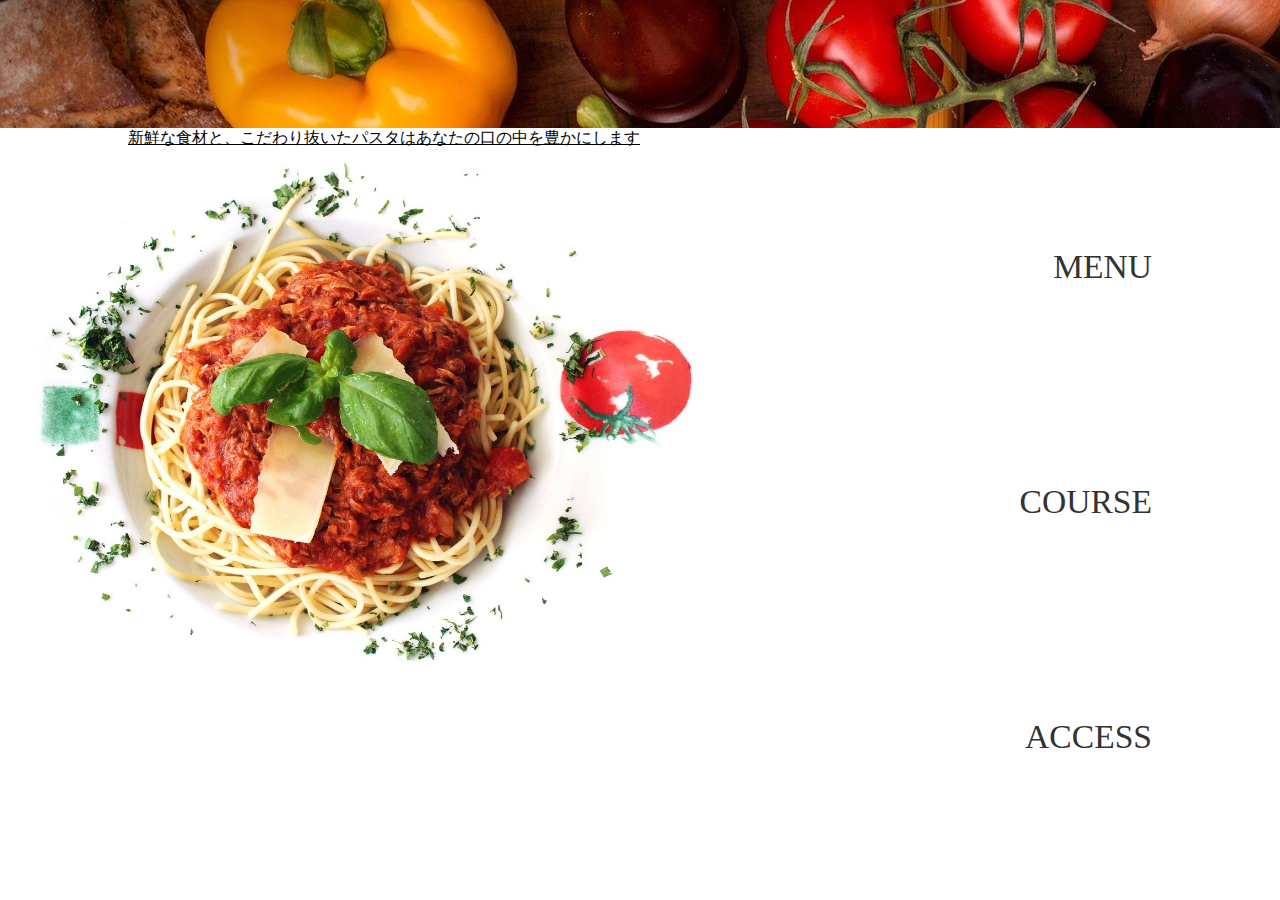
<file: index.html>
<!DOCTYPE html>
<html lang ="ja">
    <head>
        <meta charset="UTF-8">
        <meta hettp-equiv="X-UA-Compatible" content="IE=edge">
        <link rel="stylesheet" href="style.css">
        <link rel="stylesheet" href="course/course.html">
        <link rel="stykesheet" href="MENU/menu.html">
    <title>Italian Cafe</title>
    </head>
    <header>

    </header>
<body>

  <main>  
          <p class="example">新鮮な食材と、こだわり抜いたパスタはあなたの口の中を豊かにします</p>
          <div class=heading02>
          <img src="img/food-3075854_1280.jpg ">
      </div>
      
    </div>

     <div class=heading01>
       <section>
      <a href="MENU/menu.html">
      <p>MENU</p>
      </a>
      </section>

      <section>
      <a href="course/course.html">
      <p>COURSE<p>
      </a>
      </section>

      <section>
      <a href="ACCESS/access.html">
      <p>ACCESS</P>
      </a>
     </section>
  </main>

</body>
</html>
</file>
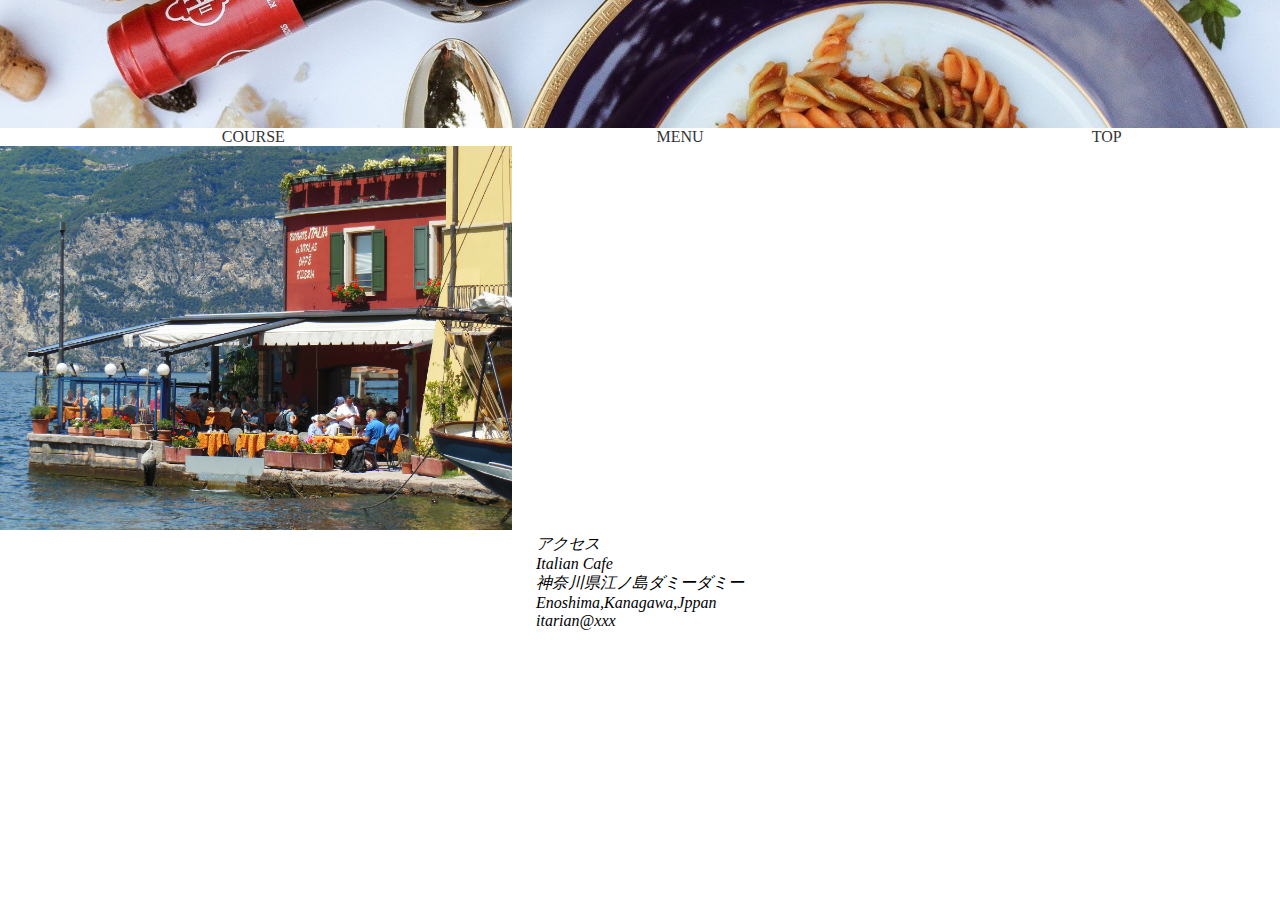
<file: ACCESS/access.html>
<!DOCTYPE html>
<html lang="ja">
<head>
<meta charset="UTF-8">
<meta http-http-equiv="X-UA-Compatible" content="IE=edht">
<link rel="stylesheet" href="access.css">
<title>Italian Cafe | ACCESS</title>
</head>
<body>
  <header>
</header>
<nav class="globalnav">
  <ul class="globalnav-list">
    <li><a href="../course/course.html">COURSE</a></li>
    <li><a href="../MENU/menu.html">MENU</a></li>
    <li><a href="../index.html">TOP</a></li>
  </ul>
</nav>

<main class="main">
  <div class="wrapper">
    <section class="section-access">
    <div class="access-img"><img src="../img/port-210569_1920.jpg" width="40%"></div>
    <address class="address">
    <section>
  <div class="access-block">
  <div class="access-img">
  <address>
    <div class="map">
      <iframe src="https://www.google.com/maps/embed?pb=!1m18!1m12!1m3!1d3255.7960964321915!2d139.48519571565643!3d35.31104768028221!2m3!1f0!2f0!3f0!3m2!1i1024!2i768!4f13.1!3m3!1m2!1s0x60184f020b633871%3A0x1e050e6fc9e9a1cd!2z5rGf44OO5bO26aeF!5e0!3m2!1sja!2sjp!4v1597087033820!5m2!1sja!2sjp" width="600" height="450" frameborder="0" style="border:0;" allowfullscreen="" aria-hidden="false" tabindex="0"></iframe>
    </div>
    <dl>
      <dt>アクセス</dt>
      <dd class="access-desc">
        <div class="access-name">Italian Cafe</div>
        <div class="address">
          <div class="address-text">
          神奈川県江ノ島ダミーダミー<br>
          Enoshima,Kanagawa,Jppan
        </div>
        <div class="address-contact">
          itarian@xxx<br>
          </div>
          </dd>
        </dl>
        </address>
        </div>
</main>

</body>
</html>
</file>
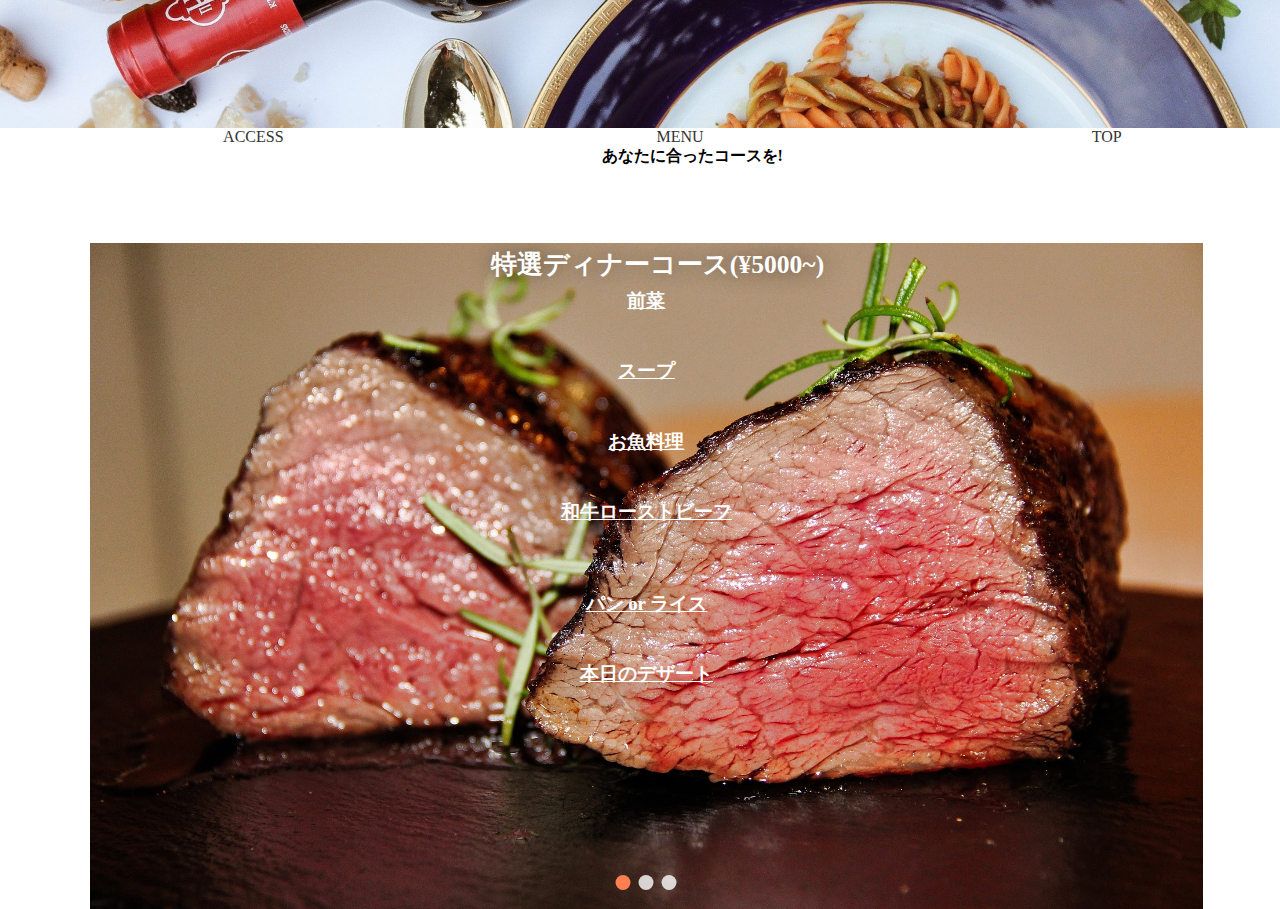
<file: course/course.html>
<!DOCTYPE html>
<html lang ="ja">
    <head>
        <meta charset="UTF-8">
        <meta hettp-equiv="X-UA-Compatible" content="IE=edge">
        <link rel="stylesheet" href="course.css">
    <title>Italian Cafe |COURSE </title>
    </head>


    <body>
        <main>
  

    <header class="header">
    </header>
    <div class="heading01">
        <nav class="globalnav">
        <ul class="globalnav-list">
        <li><a href="../ACCESS/access.html">ACCESS</a></li>
        <li><a href="../MENU/menu.html">MENU</a></li>
        <li><a href="../index.html">TOP</a></li>
        </ul>
        </div>
    </nav>

    <h4>あなたに合ったコースを!</h4>
     
    
    <div class="container">
    
        <div data-am-fadeshow="next-prev-navigation">
    
            <!-- Radio -->
            <input type="radio" name="css-fadeshow" id="slide-1" />
            <input type="radio" name="css-fadeshow" id="slide-2" />
            <input type="radio" name="css-fadeshow" id="slide-3" />
    
            <!-- Slides -->
            <div class="fs-slides">
                <div class="fs-slide" style="background-image: url(../img/meat-3869621_1920.jpg);">
                    <h3 class="heading02">前菜</h3>
                    <h3 class="heading02">スープ</h3>
                    <h3 class="heading02">お魚料理</h3>
                    <h3 class="heading02">和牛ローストビーフ</h3>
　　　　　　　　　　　　<h3  class="heading02">パン or ライス</h3>
                   <h3 class="heading02">本日のデザート</h3>
　　　　　　　　　　　　　　

                    <!-- Add content to images (sample) -->
                    <div style="position: absolute; top: 4%; left: 51%; transform: translate(-50%, -50%); color: white; text-align: center; text-shadow: 0 0 20px rgba(0,0,0,0.5);">
                        <h1 style="margin-top: 0; margin-bottom: 0.8vw; font-size: 2vw; font-weight: bold;">特選ディナーコース(¥5000~)</h1>
                    </div>
                </div>
                <div class="fs-slide" style="background-image: url(../img/prawn-441623_1920.jpg);">
                    <h3 class="heading02">前菜</h3>
                    <h3 class="heading02">スープ</h3>
                    <h3 class="heading02">濃厚エビのスパゲティ</h3>
                    <h3 class="heading02">和牛ハンバーグステーキ</h3>
　　　　　　　　　　　　<h3  class="heading02">パン or ライス</h3>
                   <h3 class="heading02">本日のデザート</h3>
　　　　　　　　　　
                    <div style="position: absolute; top: 4%; left: 51%; transform: translate(-50%, -50%); color: white;  text-align: center; text-shadow: 0 0 20px rgba(0,0,0,0.5);">
                        <h1 style="margin-top: 0; margin-bottom: 0.8vw; font-size: 2vw; font-weight: bold;">お祝いコース(¥4000~)</h1>
                </div>
                </div>
                <div class="fs-slide" style="background-image: url(../img/surface-735006_1920.jpg);">
                    <h3 class="heading02">前菜</h3>
                    <h3 class="heading02">スープ</h3>
                    <h3 class="heading02">お好きなスパゲティ</h3>
　　　　　　　　　　　　<h3  class="heading02">パン</h3>
                   <h3 class="heading02">本日のデザート</h3>
　　　　
                    <div style="position: absolute; top: 4%; left: 51%; transform: translate(-50%, -50%); color: white;  text-align: center; text-shadow: 0 0 20px rgba(0,0,0,0.5);">
                        <h1 style="margin-top: 0; margin-bottom: 0.8vw; font-size: 2vw; font-weight: bold;">お気軽コース(¥2000~)</h1>
                </div>
                </div>
            </div>
    
            <!-- Quick Navigation -->
            <div class="fs-quick-nav">
                <label class="fs-quick-btn" for="slide-1"></label>
                <label class="fs-quick-btn" for="slide-2"></label>
                <label class="fs-quick-btn" for="slide-3"></label>
            </div>
            
            <!-- Prev Navigation -->
            <div class="fs-prev-nav">
                <label class="fs-prev-btn" for="slide-1"></label>
                <label class="fs-prev-btn" for="slide-2"></label>
                <label class="fs-prev-btn" for="slide-3"></label>
            </div>
            
            <!-- Next Navigation -->
            <div class="fs-next-nav">
                <label class="fs-next-btn" for="slide-1"></label>
                <label class="fs-next-btn" for="slide-2"></label>
                <label class="fs-next-btn" for="slide-3"></label>
            </div>
    
        </div>
        
    </div>
    
  

      
        
  </main>

</body>
</html>
</file>
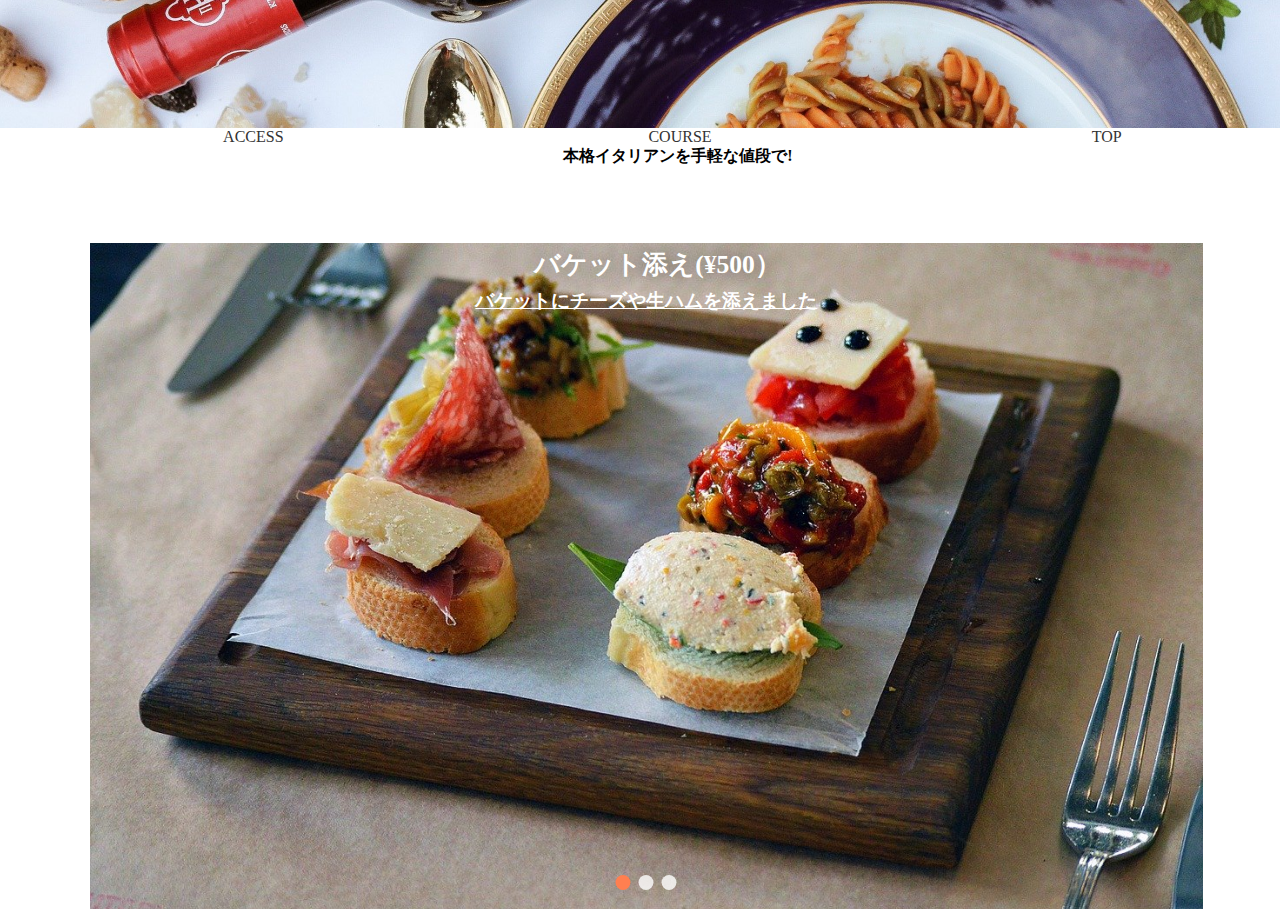
<file: MENU/menu.html>
<!DOCTYPE html>
<html lang ="ja">
    <head>
        <meta charset="UTF-8">
        <meta hettp-equiv="X-UA-Compatible" content="IE=edge">
        <link rel="stylesheet" href="menu.css">
    <title>Italian Cafe | MENU </title>
    </head>


    <body>
        <main>
  

      <header class="header">
            </header>
            <div class="heading01">
                <nav class="globalnav">
                <ul class="globalnav-list">
                <li><a href="../ACCESS/access.html">ACCESS</a></li>
                <li><a href="../course/course.html">COURSE</a></li>
                <li><a href="../index.html">TOP</a></li>
                </ul>
                </div>
    </nav>

    <h4>本格イタリアンを手軽な値段で!</h4>
     
    
    <div class="container">
    
        <div data-am-fadeshow="next-prev-navigation">
    
            <!-- Radio -->
            <input type="radio" name="css-fadeshow" id="slide-1" />
            <input type="radio" name="css-fadeshow" id="slide-2" />
            <input type="radio" name="css-fadeshow" id="slide-3" />
    
            <!-- Slides -->
            <div class="fs-slides">
                <div class="fs-slide" style="background-image: url(../img/bruschetta-1357024_1280.jpg);">
                    <h3 class="heading02">バケットにチーズや生ハムを添えました</h3>
　　　　　　　　　　　　　　

                    <!-- Add content to images (sample) -->
                    <div style="position: absolute; top: 4%; left: 51%; transform: translate(-50%, -50%); color: white; text-align: center; text-shadow: 0 0 20px rgba(0,0,0,0.5);">
                        <h1 style="margin-top: 0; margin-bottom: 0.8vw; font-size: 2vw; font-weight: bold;">バケット添え(¥500）</h1>
                    </div>
                </div>

                <div class="fs-slide" style="background-image: url(../img/spaghetti-960978_1280.jpg);">
                    <h3 class="heading02">野菜と魚介をふんだんに使いました</h3>
　　　　　　　　　　
                    <div style="position: absolute; top: 4%; left: 51%; transform: translate(-50%, -50%); color: white;  text-align: center; text-shadow: 0 0 20px rgba(0,0,0,0.5);">
                        <h1 style="margin-top: 0; margin-bottom: 0.8vw; font-size: 2vw; font-weight: bold;">魚介と野菜のパスタ(¥800）</h1>
                </div>
                </div>
                <div class="fs-slide" style="background-image: url(../img/dessert-3330996_1280.jpg);">
                    <h3 class="heading02">濃厚なチョコでお口直し</h3>
　　　　
                    <div style="position: absolute; top: 4%; left: 51%; transform: translate(-50%, -50%); color: white;  text-align: center; text-shadow: 0 0 20px rgba(0,0,0,0.5);">
                        <h1 style="margin-top: 0; margin-bottom: 0.8vw; font-size: 2vw; font-weight: bold;">チョコレートケーキ(¥500）</h1>
                </div>
                </div>
                <div>
　　　　
                   
　　　　
                    <div style="position: absolute; top: 4%; left: 51%; transform: translate(-50%, -50%); color: white;  text-align: center; text-shadow: 0 0 20px rgba(0,0,0,0.5);">
                        <h1 style="margin-top: 0; margin-bottom: 0.8vw; font-size: 2vw; font-weight: bold;"></h1>
                </div>
                </div>
            </div>
    
            <!-- Quick Navigation -->
            <div class="fs-quick-nav">
                <label class="fs-quick-btn" for="slide-1"></label>
                <label class="fs-quick-btn" for="slide-2"></label>
                <label class="fs-quick-btn" for="slide-3"></label>
            </div>
            
            <!-- Prev Navigation -->
            <div class="fs-prev-nav">
                <label class="fs-prev-btn" for="slide-1"></label>
                <label class="fs-prev-btn" for="slide-2"></label>
                <label class="fs-prev-btn" for="slide-3"></label>
            </div>
            
            <!-- Next Navigation -->
            <div class="fs-next-nav">
                <label class="fs-next-btn" for="slide-1"></label>
                <label class="fs-next-btn" for="slide-2"></label>
                <label class="fs-next-btn" for="slide-3"></label>
   
            </div>
    
        </div>
        
    </div>
    
  

      
        
  </main>

</body>
</html>
</file>
<file: style.css>
@charset "UTF-8";
html {
    overflow-x: hidden;
}

header{
    height: 10vw;
    width: 100vw;
    background-image: url("img/mediterranean-cuisine-2378758_1920.jpg");
   }

* {
    margin: 0;
}

.example{
    padding-left:  10%;
    text-decoration: underline;

}

.heading02 {
     float: left;
     text-decoration: underline;
 }

 .heading02 img{
     height: 40vw;
     width:　auto;
 }



.heading01{
    text-align: right; /*右揃え*/
    padding-right: 10%; /*空欄幅*/
    line-height: 7; /*文字幅*/
    font-size: 2.1rem;
}


    a {   /*ホバー*/
        position: relative;
        display: block;
        text-decoration: none;
        color: #333;
      }
      a::after {
        position: absolute;
        bottom: -4px;
        left: 60%;
        content: '';
        width: 40%;
        height: 2px;
        background: #333;
        transform: scale(0, 1);
        transform-origin: right top;
        transition: transform .3s;
      }
      a:hover::after {
        transform: scale(1, 1);
      }
</file>
<file: ACCESS/access.css>
@charset "UTF-8";
html {
    overflow-x: hidden;
}
header{
    background: url("../img/pastas-1150032_1920.jpg")repeat center/cover;;
    height: 10vw;
}
*{
    margin: 0;
}


.globalnav li{
    display: table-cell;
    text-align: center;
  }
  
  .globalnav-list {
    width: 100%;
    max-width: 0 auto;
    display: table;
    table-layout: fixed;
  }
  
  .heading02{
    text-align: center;
    margin-top: 3%;
    padding-top: 1%;
    color: white;
    text-decoration: underline;
  }
  
  a {   /*ホバー*/
    position: relative;
    display: block;
    text-decoration: none;
    color: #333;
  }
  a::after {
    position: absolute;
    bottom: -4px;
    left: 30%;
    content: '';
    width: 40%;
    height: 2px;
    background: #333;
    transform: scale(0, 1);
    transform-origin: right top;
    transition: transform .3s;
  }
  a:hover::after {
    transform: scale(1, 1);
  }

  @media print,screen and (min-width: 768px) {
      .access-block {
          display: -webkit-flex;
          display: -ms-flexbox;
          display: flex;
          justify-content: center;
          margin-bottom: 40px;
      }
  }
  
  .map {
      position: fixed;
      display: fixed;
      width: 40%;
      height: 40%;
      bottom: 30%;
  }

  .map iframe {
      width: 100%;
      height: 100%;
      position: absolute;
  }
</file>
<file: course/course.css>
@charset "UTF-8";
html {
    overflow-x: hidden;
}
.header  {
  height: 10vw;
  width: 100%;
  background: url("../img/pastas-1150032_1920.jpg") repeat center/cover;
}

* {
  margin: 0;
}
h4{
  margin-left: 47%;
}

[data-am-fadeshow] {
  position: absolute;
  top: 27%;
  left: 7%;
  width: 87%;
  height: 74%;
  overflow: hidden;
  background-color: #fff;
  /* Slides */
  /* Quick Navigation */
  /* Prev/Next Navigation */
  /* Base functionality */
  /* Autohide Prev/Next Navigation */
}
[data-am-fadeshow] .fs-slide {
  position: absolute;
  top: 0;
  bottom: 0;
  left: 0;
  right: 0;
  opacity: 0;
  background-size: cover;
  background-position: center;
  background-repeat: no-repeat;
  -webkit-transition: opacity 1s ease;
  transition: opacity 1s ease;
  /* Display first child on load */
}
[data-am-fadeshow] .fs-slide:first-child {
  opacity: 1;
}
[data-am-fadeshow] .fs-quick-nav {
  position: absolute;
  bottom: 15px;
  left: 50%;
  z-index: 1;
  -webkit-user-select: none;
  -moz-user-select: none;
  -ms-user-select: none;
  user-select: none;
  -webkit-transform: translateX(-50%);
  transform: translateX(-50%);
}
[data-am-fadeshow] .fs-quick-btn {
  display: inline-block;
  width: 15px;
  height: 15px;
  margin: 0 2px;
  border-radius: 50%;
  cursor: pointer;
  -webkit-transition: opacity 200ms ease;
  transition: opacity 200ms ease;
  background-color: rgba(255, 255, 255, 0.8);
  /* Set active state to first button on load */
}
[data-am-fadeshow] .fs-quick-btn:hover {
  opacity: 0.8;
}
[data-am-fadeshow] .fs-quick-btn:first-child {
  background-color: coral;
}
[data-am-fadeshow] .fs-prev-btn, [data-am-fadeshow] .fs-next-btn {
  position: absolute;
  display: none;
  top: 0;
  bottom: 0;
  width: 100px;
  cursor: pointer;
  font-family: sans-serif;
  background-color: rgba(255, 255, 255, 0);
  -webkit-tap-highlight-color: rgba(0, 0, 0, 0);
  -webkit-transition: all 200ms ease;
  transition: all 200ms ease;
}
@media (max-width: 500px) {
  [data-am-fadeshow] .fs-prev-btn, [data-am-fadeshow] .fs-next-btn {
    width: 50%;
  }
}
[data-am-fadeshow] .fs-prev-btn:before, [data-am-fadeshow] .fs-next-btn:before {
  position: absolute;
  top: 50%;
  font-size: 3vw;
  color: rgba(255, 255, 255, 0.5);
}
[data-am-fadeshow] .fs-prev-btn:hover, [data-am-fadeshow] .fs-next-btn:hover {
  background-color: rgba(255, 255, 255, 0.1);
}
@media (max-width: 500px) {
  [data-am-fadeshow] .fs-prev-btn:hover, [data-am-fadeshow] .fs-next-btn:hover {
    background-color: rgba(255, 255, 255, 0);
  }
}
[data-am-fadeshow] .fs-prev-btn {
  left: 0;
  -webkit-transform: translateX(-100%);
  transform: translateX(-100%);
}
[data-am-fadeshow] .fs-prev-btn:before {
  content: "❮";
  left: 50%;
  -webkit-transform: translate(-50%, -50%);
  transform: translate(-50%, -50%);
}
@media (max-width: 500px) {
  [data-am-fadeshow] .fs-prev-btn:before {
    left: 30px;
  }
}
@media (max-width: 500px) {
  [data-am-fadeshow] .fs-prev-btn {
    -webkit-transform: translate(0);
    transform: translate(0);
  }
}
[data-am-fadeshow] .fs-next-btn {
  right: 0;
  -webkit-transform: translateX(100%);
  transform: translateX(100%);
}
[data-am-fadeshow] .fs-next-btn:before {
  content: "❯";
  right: 50%;
  -webkit-transform: translate(50%, -50%);
  transform: translate(50%, -50%);
}
@media (max-width: 500px) {
  [data-am-fadeshow] .fs-next-btn:before {
    right: 30px;
  }
}
@media (max-width: 500px) {
  [data-am-fadeshow] .fs-next-btn {
    -webkit-transform: translate(0);
    transform: translate(0);
  }
}
[data-am-fadeshow] input[type="radio"] {
  position: fixed;
  top: -9999px;
}

[data-am-fadeshow] input[type="radio"]:checked:nth-of-type(3) {
  /* Show slide */
  /* Add active state to dot */
}
[data-am-fadeshow] input[type="radio"]:checked:nth-of-type(3) ~ .fs-slides .fs-slide {
  opacity: 0;
  -webkit-animation: none !important;
  animation: none !important;
}
[data-am-fadeshow] input[type="radio"]:checked:nth-of-type(3) ~ .fs-slides .fs-slide:nth-child(3) {
  opacity: 1;
}
[data-am-fadeshow] input[type="radio"]:checked:nth-of-type(3) ~ .fs-quick-nav .fs-quick-btn {
  background-color: rgba(255, 255, 255, 0.8);
  /* Cancel autoplay */
  -webkit-animation: none !important;
  animation: none !important;
}
[data-am-fadeshow] input[type="radio"]:checked:nth-of-type(3) ~ .fs-quick-nav .fs-quick-btn:nth-child(3) {
  background-color: coral;
}
[data-am-fadeshow] input[type="radio"]:checked:nth-of-type(3) ~ .fs-quick-nav .fs-quick-btn:nth-child(3):hover {
  opacity: 1;
}
[data-am-fadeshow] input[type="radio"]:checked:nth-of-type(2) {
  /* Show slide */
  /* Add active state to dot */
}
[data-am-fadeshow] input[type="radio"]:checked:nth-of-type(2) ~ .fs-slides .fs-slide {
  opacity: 0;
  -webkit-animation: none !important;
  animation: none !important;
}
[data-am-fadeshow] input[type="radio"]:checked:nth-of-type(2) ~ .fs-slides .fs-slide:nth-child(2) {
  opacity: 1;
}
[data-am-fadeshow] input[type="radio"]:checked:nth-of-type(2) ~ .fs-quick-nav .fs-quick-btn {
  background-color: rgba(255, 255, 255, 0.8);
  /* Cancel autoplay */
  -webkit-animation: none !important;
  animation: none !important;
}
[data-am-fadeshow] input[type="radio"]:checked:nth-of-type(2) ~ .fs-quick-nav .fs-quick-btn:nth-child(2) {
  background-color: coral;
}
[data-am-fadeshow] input[type="radio"]:checked:nth-of-type(2) ~ .fs-quick-nav .fs-quick-btn:nth-child(2):hover {
  opacity: 1;
}
[data-am-fadeshow] input[type="radio"]:checked:nth-of-type(1) {
  /* Show slide */
  /* Add active state to dot */
}
[data-am-fadeshow] input[type="radio"]:checked:nth-of-type(1) ~ .fs-slides .fs-slide {
  opacity: 0;
  -webkit-animation: none !important;
  animation: none !important;
}
[data-am-fadeshow] input[type="radio"]:checked:nth-of-type(1) ~ .fs-slides .fs-slide:nth-child(1) {
  opacity: 1;
}
[data-am-fadeshow] input[type="radio"]:checked:nth-of-type(1) ~ .fs-quick-nav .fs-quick-btn {
  background-color: rgba(255, 255, 255, 0.8);
  /* Cancel autoplay */
  -webkit-animation: none !important;
  animation: none !important;
}
[data-am-fadeshow] input[type="radio"]:checked:nth-of-type(1) ~ .fs-quick-nav .fs-quick-btn:nth-child(1) {
  background-color: coral;
}
[data-am-fadeshow] input[type="radio"]:checked:nth-of-type(1) ~ .fs-quick-nav .fs-quick-btn:nth-child(1):hover {
  opacity: 1;
}
[data-am-fadeshow] input[type="radio"]:checked:first-of-type:last-of-type ~ .fs-quick-nav,
[data-am-fadeshow] input[type="radio"]:checked:first-of-type:last-of-type ~ .fs-prev-nav,
[data-am-fadeshow] input[type="radio"]:checked:first-of-type:last-of-type ~ .fs-next-nav {
  display: none !important;
}
[data-am-fadeshow]:hover .fs-prev-btn,
[data-am-fadeshow]:hover .fs-next-btn {
  -webkit-transform: translateX(0);
  transform: translateX(0);
}

/*
 * ===== PREV/NEXT NAVIGATION =====
 *
 * This section handles the prev/next navigation.
 */
/* Handle Prev/Next buttons */
[data-am-fadeshow~="next-prev-navigation"] {
  /* Display first pair of Prev/Next Buttons on load */
}

[data-am-fadeshow~="next-prev-navigation"] input[type="radio"]:checked:nth-of-type(3) {
  /* Show previous button */
  /* Show next button */
  /* Show last prev button if first slide */
  /* Show first next button if last slide */
}
[data-am-fadeshow~="next-prev-navigation"] input[type="radio"]:checked:nth-of-type(3) ~ .fs-prev-nav .fs-prev-btn {
  display: none;
}
[data-am-fadeshow~="next-prev-navigation"] input[type="radio"]:checked:nth-of-type(3) ~ .fs-prev-nav .fs-prev-btn:nth-child(2) {
  display: block;
}
[data-am-fadeshow~="next-prev-navigation"] input[type="radio"]:checked:nth-of-type(3) ~ .fs-next-nav .fs-next-btn {
  display: none;
}
[data-am-fadeshow~="next-prev-navigation"] input[type="radio"]:checked:nth-of-type(3) ~ .fs-next-nav .fs-next-btn:nth-child(4) {
  display: block;
}
[data-am-fadeshow~="next-prev-navigation"] input[type="radio"]:checked:nth-of-type(3):first-of-type ~ .fs-prev-nav .fs-prev-btn:last-child {
  display: block;
}
[data-am-fadeshow~="next-prev-navigation"] input[type="radio"]:checked:nth-of-type(3):last-of-type ~ .fs-next-nav .fs-next-btn:first-child {
  display: block;
}
[data-am-fadeshow~="next-prev-navigation"] input[type="radio"]:checked:nth-of-type(2) {
  /* Show previous button */
  /* Show next button */
  /* Show last prev button if first slide */
  /* Show first next button if last slide */
}
[data-am-fadeshow~="next-prev-navigation"] input[type="radio"]:checked:nth-of-type(2) ~ .fs-prev-nav .fs-prev-btn {
  display: none;
}
[data-am-fadeshow~="next-prev-navigation"] input[type="radio"]:checked:nth-of-type(2) ~ .fs-prev-nav .fs-prev-btn:nth-child(1) {
  display: block;
}
[data-am-fadeshow~="next-prev-navigation"] input[type="radio"]:checked:nth-of-type(2) ~ .fs-next-nav .fs-next-btn {
  display: none;
}
[data-am-fadeshow~="next-prev-navigation"] input[type="radio"]:checked:nth-of-type(2) ~ .fs-next-nav .fs-next-btn:nth-child(3) {
  display: block;
}
[data-am-fadeshow~="next-prev-navigation"] input[type="radio"]:checked:nth-of-type(2):first-of-type ~ .fs-prev-nav .fs-prev-btn:last-child {
  display: block;
}
[data-am-fadeshow~="next-prev-navigation"] input[type="radio"]:checked:nth-of-type(2):last-of-type ~ .fs-next-nav .fs-next-btn:first-child {
  display: block;
}
[data-am-fadeshow~="next-prev-navigation"] input[type="radio"]:checked:nth-of-type(1) {
  /* Show previous button */
  /* Show next button */
  /* Show last prev button if first slide */
  /* Show first next button if last slide */
}
[data-am-fadeshow~="next-prev-navigation"] input[type="radio"]:checked:nth-of-type(1) ~ .fs-next-nav .fs-next-btn {
  display: none;
}
[data-am-fadeshow~="next-prev-navigation"] input[type="radio"]:checked:nth-of-type(1) ~ .fs-next-nav .fs-next-btn:nth-child(2) {
  display: block;
}
[data-am-fadeshow~="next-prev-navigation"] input[type="radio"]:checked:nth-of-type(1):first-of-type ~ .fs-prev-nav .fs-prev-btn:last-child {
  display: block;
}
[data-am-fadeshow~="next-prev-navigation"] input[type="radio"]:checked:nth-of-type(1):last-of-type ~ .fs-next-nav .fs-next-btn:first-child {
  display: block;
}
[data-am-fadeshow~="next-prev-navigation"] .fs-prev-btn:last-child {
  display: block;
}
[data-am-fadeshow~="next-prev-navigation"] .fs-next-btn:nth-child(2) {
  display: block;
}

/*
 * ===== AUTOPLAY =====
 *
 * Functions to handle autoplay.
 * If you're not going to use autoplay, set $autoplay to false.
 * This part tends to compile into a lot of uneccesary CSS otherwise.
 */



@keyframes quickNavAnimation-3 {
  0% {
    background-color: rgba(255, 255, 255, 0.8);
  }
  6.6666666667%,
            33.3333333333% {
    background-color: coral;
  }
  40%,
            100% {
    background-color: rgba(255, 255, 255, 0.8);
  }
}
@-webkit-keyframes quickNavAnimation-3 {
  0% {
    background-color: rgba(255, 255, 255, 0.8);
  }
  6.6666666667%,
                33.3333333333% {
    background-color: coral;
  }
  40%,
                100% {
    background-color: rgba(255, 255, 255, 0.8);
  }
}
@keyframes slidesAnimation-3 {
  0% {
    opacity: 0;
  }
  6.6666666667%,
            33.3333333333% {
    opacity: 1;
  }
  40%,
            100% {
    opacity: 0;
  }
}
@-webkit-keyframes slidesAnimation-3 {
  0% {
    opacity: 0;
  }
  6.6666666667%,
                33.3333333333% {
    opacity: 1;
  }
  40%,
                100% {
    opacity: 0;
  }
}
[data-am-fadeshow~="autoplay"] input[type="radio"]:nth-of-type(3):last-of-type {
  /* Slide animation */
  /* Quick navigation animation */
  /* Animation Delay */
}
[data-am-fadeshow~="autoplay"] input[type="radio"]:nth-of-type(3):last-of-type ~ .fs-slides .fs-slide {
  -webkit-animation: slidesAnimation-3 15s infinite;
  animation: slidesAnimation-3 15s infinite;
}
[data-am-fadeshow~="autoplay"] input[type="radio"]:nth-of-type(3):last-of-type ~ .fs-quick-nav .fs-quick-btn {
  -webkit-animation: quickNavAnimation-3 15s infinite;
  animation: quickNavAnimation-3 15s infinite;
}
[data-am-fadeshow~="autoplay"] input[type="radio"]:nth-of-type(3):last-of-type ~ .fs-slides .fs-slide:nth-child(1),
[data-am-fadeshow~="autoplay"] input[type="radio"]:nth-of-type(3):last-of-type ~ .fs-quick-nav .fs-quick-btn:nth-child(1) {
  -webkit-animation-delay: -1s;
  animation-delay: -1s;
}
[data-am-fadeshow~="autoplay"] input[type="radio"]:nth-of-type(3):last-of-type ~ .fs-slides .fs-slide:nth-child(2),
[data-am-fadeshow~="autoplay"] input[type="radio"]:nth-of-type(3):last-of-type ~ .fs-quick-nav .fs-quick-btn:nth-child(2) {
  -webkit-animation-delay: 4s;
  animation-delay: 4s;
}
[data-am-fadeshow~="autoplay"] input[type="radio"]:nth-of-type(3):last-of-type ~ .fs-slides .fs-slide:nth-child(3),
[data-am-fadeshow~="autoplay"] input[type="radio"]:nth-of-type(3):last-of-type ~ .fs-quick-nav .fs-quick-btn:nth-child(3) {
  -webkit-animation-delay: 9s;
  animation-delay: 9s;
}

@keyframes quickNavAnimation-2 {
  0% {
    background-color: rgba(255, 255, 255, 0.8);
  }
  10%,
            50% {
    background-color: coral;
  }
  60%,
            100% {
    background-color: rgba(255, 255, 255, 0.8);
  }
}
@-webkit-keyframes quickNavAnimation-2 {
  0% {
    background-color: rgba(255, 255, 255, 0.8);
  }
  10%,
                50% {
    background-color: coral;
  }
  60%,
                100% {
    background-color: rgba(255, 255, 255, 0.8);
  }
}
@keyframes slidesAnimation-2 {
  0% {
    opacity: 0;
  }
  10%,
            50% {
    opacity: 1;
  }
  60%,
            100% {
    opacity: 0;
  }
}
@-webkit-keyframes slidesAnimation-2 {
  0% {
    opacity: 0;
  }
  10%,
                50% {
    opacity: 1;
  }
  60%,
                100% {
    opacity: 0;
  }
}
[data-am-fadeshow~="autoplay"] input[type="radio"]:nth-of-type(2):last-of-type {
  /* Slide animation */
  /* Quick navigation animation */
  /* Animation Delay */
}
[data-am-fadeshow~="autoplay"] input[type="radio"]:nth-of-type(2):last-of-type ~ .fs-slides .fs-slide {
  -webkit-animation: slidesAnimation-2 10s infinite;
  animation: slidesAnimation-2 10s infinite;
}
[data-am-fadeshow~="autoplay"] input[type="radio"]:nth-of-type(2):last-of-type ~ .fs-quick-nav .fs-quick-btn {
  -webkit-animation: quickNavAnimation-2 10s infinite;
  animation: quickNavAnimation-2 10s infinite;
}
[data-am-fadeshow~="autoplay"] input[type="radio"]:nth-of-type(2):last-of-type ~ .fs-slides .fs-slide:nth-child(1),
[data-am-fadeshow~="autoplay"] input[type="radio"]:nth-of-type(2):last-of-type ~ .fs-quick-nav .fs-quick-btn:nth-child(1) {
  -webkit-animation-delay: -1s;
  animation-delay: -1s;
}
[data-am-fadeshow~="autoplay"] input[type="radio"]:nth-of-type(2):last-of-type ~ .fs-slides .fs-slide:nth-child(2),
[data-am-fadeshow~="autoplay"] input[type="radio"]:nth-of-type(2):last-of-type ~ .fs-quick-nav .fs-quick-btn:nth-child(2) {
  -webkit-animation-delay: 4s;
  animation-delay: 4s;
}

/* Base Styling */
body {
  margin: 0;
}

.container {
  position: table;
  top: 0;
  bottom: 0;
  left: 0;
  right: 0;
  box-shadow: 0 0 20px rgba(0, 0, 0, 0.1);
  overflow: hidden;
}

.globalnav li{
  display: table-cell;
  text-align: center;
}

.globalnav-list {
  width: 100%;
  max-width: 0 auto;
  display: table;
  table-layout: fixed;
}


.heading02{
  text-align: center;
  margin-top: 3%;
  padding-top: 1%;
  color: white;
  text-decoration: underline;
}

a {   /*ホバー*/
  position: relative;
  display: block;
  text-decoration: none;
  color: #333;
}
a::after {
  position: absolute;
  bottom: -4px;
  left: 30%;
  content: '';
  width: 40%;
  height: 2px;
  background: #333;
  transform: scale(0, 1);
  transform-origin: right top;
  transition: transform .3s;
}
a:hover::after {
  transform: scale(1, 1);
}
</file>
<file: MENU/menu.css>
@charset "UTF-8";
html {
    overflow-x: hidden;
}
.header  {
  height: 10vw;
  width: 100%;
  background: url("../img/pastas-1150032_1920.jpg") repeat center/cover;
}

* {
  margin: 0;
}
h4{
  margin-left: 44%;
}
[data-am-fadeshow] {
    position: absolute;
    top: 27%;
    left: 7%;
    width: 87%;
    height: 74%;
    overflow: hidden;
    background-color: #fff;
    /* Slides */
    /* Quick Navigation */
    /* Prev/Next Navigation */
    /* Base functionality */
    /* Autohide Prev/Next Navigation */
  }
  [data-am-fadeshow] .fs-slide {
    position: absolute;
    top: 0;
    bottom: 0;
    left: 0;
    right: 0;
    opacity: 0;
    background-size: cover;
    background-position: center;
    background-repeat: no-repeat;
    -webkit-transition: opacity 1s ease;
    transition: opacity 1s ease;
    /* Display first child on load */
  }
  [data-am-fadeshow] .fs-slide:first-child {
    opacity: 1;
  }
  [data-am-fadeshow] .fs-quick-nav {
    position: absolute;
    bottom: 15px;
    left: 50%;
    z-index: 1;
    -webkit-user-select: none;
    -moz-user-select: none;
    -ms-user-select: none;
    user-select: none;
    -webkit-transform: translateX(-50%);
    transform: translateX(-50%);
  }
  [data-am-fadeshow] .fs-quick-btn {
    display: inline-block;
    width: 15px;
    height: 15px;
    margin: 0 2px;
    border-radius: 50%;
    cursor: pointer;
    -webkit-transition: opacity 200ms ease;
    transition: opacity 200ms ease;
    background-color: rgba(255, 255, 255, 0.8);
    /* Set active state to first button on load */
  }
  [data-am-fadeshow] .fs-quick-btn:hover {
    opacity: 0.8;
  }
  [data-am-fadeshow] .fs-quick-btn:first-child {
    background-color: coral;
  }
  [data-am-fadeshow] .fs-prev-btn, [data-am-fadeshow] .fs-next-btn {
    position: absolute;
    display: none;
    top: 0;
    bottom: 0;
    width: 100px;
    cursor: pointer;
    font-family: sans-serif;
    background-color: rgba(255, 255, 255, 0);
    -webkit-tap-highlight-color: rgba(0, 0, 0, 0);
    -webkit-transition: all 200ms ease;
    transition: all 200ms ease;
  }
  @media (max-width: 500px) {
    [data-am-fadeshow] .fs-prev-btn, [data-am-fadeshow] .fs-next-btn {
      width: 50%;
    }
  }
  [data-am-fadeshow] .fs-prev-btn:before, [data-am-fadeshow] .fs-next-btn:before {
    position: absolute;
    top: 50%;
    font-size: 3vw;
    color: rgba(255, 255, 255, 0.5);
  }
  [data-am-fadeshow] .fs-prev-btn:hover, [data-am-fadeshow] .fs-next-btn:hover {
    background-color: rgba(255, 255, 255, 0.1);
  }
  @media (max-width: 500px) {
    [data-am-fadeshow] .fs-prev-btn:hover, [data-am-fadeshow] .fs-next-btn:hover {
      background-color: rgba(255, 255, 255, 0);
    }
  }
  [data-am-fadeshow] .fs-prev-btn {
    left: 0;
    -webkit-transform: translateX(-100%);
    transform: translateX(-100%);
  }
  [data-am-fadeshow] .fs-prev-btn:before {
    content: "❮";
    left: 50%;
    -webkit-transform: translate(-50%, -50%);
    transform: translate(-50%, -50%);
  }
  @media (max-width: 500px) {
    [data-am-fadeshow] .fs-prev-btn:before {
      left: 30px;
    }
  }
  @media (max-width: 500px) {
    [data-am-fadeshow] .fs-prev-btn {
      -webkit-transform: translate(0);
      transform: translate(0);
    }
  }
  [data-am-fadeshow] .fs-next-btn {
    right: 0;
    -webkit-transform: translateX(100%);
    transform: translateX(100%);
  }
  [data-am-fadeshow] .fs-next-btn:before {
    content: "❯";
    right: 50%;
    -webkit-transform: translate(50%, -50%);
    transform: translate(50%, -50%);
  }
  @media (max-width: 500px) {
    [data-am-fadeshow] .fs-next-btn:before {
      right: 30px;
    }
  }
  @media (max-width: 500px) {
    [data-am-fadeshow] .fs-next-btn {
      -webkit-transform: translate(0);
      transform: translate(0);
    }
  }
  [data-am-fadeshow] input[type="radio"] {
    position: fixed;
    top: -9999px;
  }
  
  [data-am-fadeshow] input[type="radio"]:checked:nth-of-type(3) {
    /* Show slide */
    /* Add active state to dot */
  }
  [data-am-fadeshow] input[type="radio"]:checked:nth-of-type(3) ~ .fs-slides .fs-slide {
    opacity: 0;
    -webkit-animation: none !important;
    animation: none !important;
  }
  [data-am-fadeshow] input[type="radio"]:checked:nth-of-type(3) ~ .fs-slides .fs-slide:nth-child(3) {
    opacity: 1;
  }
  [data-am-fadeshow] input[type="radio"]:checked:nth-of-type(3) ~ .fs-quick-nav .fs-quick-btn {
    background-color: rgba(255, 255, 255, 0.8);
    /* Cancel autoplay */
    -webkit-animation: none !important;
    animation: none !important;
  }
  [data-am-fadeshow] input[type="radio"]:checked:nth-of-type(3) ~ .fs-quick-nav .fs-quick-btn:nth-child(3) {
    background-color: coral;
  }
  [data-am-fadeshow] input[type="radio"]:checked:nth-of-type(3) ~ .fs-quick-nav .fs-quick-btn:nth-child(3):hover {
    opacity: 1;
  }
  [data-am-fadeshow] input[type="radio"]:checked:nth-of-type(2) {
    /* Show slide */
    /* Add active state to dot */
  }
  [data-am-fadeshow] input[type="radio"]:checked:nth-of-type(2) ~ .fs-slides .fs-slide {
    opacity: 0;
    -webkit-animation: none !important;
    animation: none !important;
  }
  [data-am-fadeshow] input[type="radio"]:checked:nth-of-type(2) ~ .fs-slides .fs-slide:nth-child(2) {
    opacity: 1;
  }
  [data-am-fadeshow] input[type="radio"]:checked:nth-of-type(2) ~ .fs-quick-nav .fs-quick-btn {
    background-color: rgba(255, 255, 255, 0.8);
    /* Cancel autoplay */
    -webkit-animation: none !important;
    animation: none !important;
  }
  [data-am-fadeshow] input[type="radio"]:checked:nth-of-type(2) ~ .fs-quick-nav .fs-quick-btn:nth-child(2) {
    background-color: coral;
  }
  [data-am-fadeshow] input[type="radio"]:checked:nth-of-type(2) ~ .fs-quick-nav .fs-quick-btn:nth-child(2):hover {
    opacity: 1;
  }
  [data-am-fadeshow] input[type="radio"]:checked:nth-of-type(1) {
    /* Show slide */
    /* Add active state to dot */
  }
  [data-am-fadeshow] input[type="radio"]:checked:nth-of-type(1) ~ .fs-slides .fs-slide {
    opacity: 0;
    -webkit-animation: none !important;
    animation: none !important;
  }
  [data-am-fadeshow] input[type="radio"]:checked:nth-of-type(1) ~ .fs-slides .fs-slide:nth-child(1) {
    opacity: 1;
  }
  [data-am-fadeshow] input[type="radio"]:checked:nth-of-type(1) ~ .fs-quick-nav .fs-quick-btn {
    background-color: rgba(255, 255, 255, 0.8);
    /* Cancel autoplay */
    -webkit-animation: none !important;
    animation: none !important;
  }
  [data-am-fadeshow] input[type="radio"]:checked:nth-of-type(1) ~ .fs-quick-nav .fs-quick-btn:nth-child(1) {
    background-color: coral;
  }
  [data-am-fadeshow] input[type="radio"]:checked:nth-of-type(1) ~ .fs-quick-nav .fs-quick-btn:nth-child(1):hover {
    opacity: 1;
  }
  [data-am-fadeshow] input[type="radio"]:checked:first-of-type:last-of-type ~ .fs-quick-nav,
  [data-am-fadeshow] input[type="radio"]:checked:first-of-type:last-of-type ~ .fs-prev-nav,
  [data-am-fadeshow] input[type="radio"]:checked:first-of-type:last-of-type ~ .fs-next-nav {
    display: none !important;
  }
  [data-am-fadeshow]:hover .fs-prev-btn,
  [data-am-fadeshow]:hover .fs-next-btn {
    -webkit-transform: translateX(0);
    transform: translateX(0);
  }
  
  /*
   * ===== PREV/NEXT NAVIGATION =====
   *
   * This section handles the prev/next navigation.
   */
  /* Handle Prev/Next buttons */
  [data-am-fadeshow~="next-prev-navigation"] {
    /* Display first pair of Prev/Next Buttons on load */
  }
  
  [data-am-fadeshow~="next-prev-navigation"] input[type="radio"]:checked:nth-of-type(3) {
    /* Show previous button */
    /* Show next button */
    /* Show last prev button if first slide */
    /* Show first next button if last slide */
  }
  [data-am-fadeshow~="next-prev-navigation"] input[type="radio"]:checked:nth-of-type(3) ~ .fs-prev-nav .fs-prev-btn {
    display: none;
  }
  [data-am-fadeshow~="next-prev-navigation"] input[type="radio"]:checked:nth-of-type(3) ~ .fs-prev-nav .fs-prev-btn:nth-child(2) {
    display: block;
  }
  [data-am-fadeshow~="next-prev-navigation"] input[type="radio"]:checked:nth-of-type(3) ~ .fs-next-nav .fs-next-btn {
    display: none;
  }
  [data-am-fadeshow~="next-prev-navigation"] input[type="radio"]:checked:nth-of-type(3) ~ .fs-next-nav .fs-next-btn:nth-child(4) {
    display: block;
  }
  [data-am-fadeshow~="next-prev-navigation"] input[type="radio"]:checked:nth-of-type(3):first-of-type ~ .fs-prev-nav .fs-prev-btn:last-child {
    display: block;
  }
  [data-am-fadeshow~="next-prev-navigation"] input[type="radio"]:checked:nth-of-type(3):last-of-type ~ .fs-next-nav .fs-next-btn:first-child {
    display: block;
  }
  [data-am-fadeshow~="next-prev-navigation"] input[type="radio"]:checked:nth-of-type(2) {
    /* Show previous button */
    /* Show next button */
    /* Show last prev button if first slide */
    /* Show first next button if last slide */
  }
  [data-am-fadeshow~="next-prev-navigation"] input[type="radio"]:checked:nth-of-type(2) ~ .fs-prev-nav .fs-prev-btn {
    display: none;
  }
  [data-am-fadeshow~="next-prev-navigation"] input[type="radio"]:checked:nth-of-type(2) ~ .fs-prev-nav .fs-prev-btn:nth-child(1) {
    display: block;
  }
  [data-am-fadeshow~="next-prev-navigation"] input[type="radio"]:checked:nth-of-type(2) ~ .fs-next-nav .fs-next-btn {
    display: none;
  }
  [data-am-fadeshow~="next-prev-navigation"] input[type="radio"]:checked:nth-of-type(2) ~ .fs-next-nav .fs-next-btn:nth-child(3) {
    display: block;
  }
  [data-am-fadeshow~="next-prev-navigation"] input[type="radio"]:checked:nth-of-type(2):first-of-type ~ .fs-prev-nav .fs-prev-btn:last-child {
    display: block;
  }
  [data-am-fadeshow~="next-prev-navigation"] input[type="radio"]:checked:nth-of-type(2):last-of-type ~ .fs-next-nav .fs-next-btn:first-child {
    display: block;
  }
  [data-am-fadeshow~="next-prev-navigation"] input[type="radio"]:checked:nth-of-type(1) {
    /* Show previous button */
    /* Show next button */
    /* Show last prev button if first slide */
    /* Show first next button if last slide */
  }
  [data-am-fadeshow~="next-prev-navigation"] input[type="radio"]:checked:nth-of-type(1) ~ .fs-next-nav .fs-next-btn {
    display: none;
  }
  [data-am-fadeshow~="next-prev-navigation"] input[type="radio"]:checked:nth-of-type(1) ~ .fs-next-nav .fs-next-btn:nth-child(2) {
    display: block;
  }
  [data-am-fadeshow~="next-prev-navigation"] input[type="radio"]:checked:nth-of-type(1):first-of-type ~ .fs-prev-nav .fs-prev-btn:last-child {
    display: block;
  }
  [data-am-fadeshow~="next-prev-navigation"] input[type="radio"]:checked:nth-of-type(1):last-of-type ~ .fs-next-nav .fs-next-btn:first-child {
    display: block;
  }
  [data-am-fadeshow~="next-prev-navigation"] .fs-prev-btn:last-child {
    display: block;
  }
  [data-am-fadeshow~="next-prev-navigation"] .fs-next-btn:nth-child(2) {
    display: block;
  }
  
  /*
   * ===== AUTOPLAY =====
   *
   * Functions to handle autoplay.
   * If you're not going to use autoplay, set $autoplay to false.
   * This part tends to compile into a lot of uneccesary CSS otherwise.
   */
  
  
  
  @keyframes quickNavAnimation-3 {
    0% {
      background-color: rgba(255, 255, 255, 0.8);
    }
    6.6666666667%,
              33.3333333333% {
      background-color: coral;
    }
    40%,
              100% {
      background-color: rgba(255, 255, 255, 0.8);
    }
  }
  @-webkit-keyframes quickNavAnimation-3 {
    0% {
      background-color: rgba(255, 255, 255, 0.8);
    }
    6.6666666667%,
                  33.3333333333% {
      background-color: coral;
    }
    40%,
                  100% {
      background-color: rgba(255, 255, 255, 0.8);
    }
  }
  @keyframes slidesAnimation-3 {
    0% {
      opacity: 0;
    }
    6.6666666667%,
              33.3333333333% {
      opacity: 1;
    }
    40%,
              100% {
      opacity: 0;
    }
  }
  @-webkit-keyframes slidesAnimation-3 {
    0% {
      opacity: 0;
    }
    6.6666666667%,
                  33.3333333333% {
      opacity: 1;
    }
    40%,
                  100% {
      opacity: 0;
    }
  }
  [data-am-fadeshow~="autoplay"] input[type="radio"]:nth-of-type(3):last-of-type {
    /* Slide animation */
    /* Quick navigation animation */
    /* Animation Delay */
  }
  [data-am-fadeshow~="autoplay"] input[type="radio"]:nth-of-type(3):last-of-type ~ .fs-slides .fs-slide {
    -webkit-animation: slidesAnimation-3 15s infinite;
    animation: slidesAnimation-3 15s infinite;
  }
  [data-am-fadeshow~="autoplay"] input[type="radio"]:nth-of-type(3):last-of-type ~ .fs-quick-nav .fs-quick-btn {
    -webkit-animation: quickNavAnimation-3 15s infinite;
    animation: quickNavAnimation-3 15s infinite;
  }
  [data-am-fadeshow~="autoplay"] input[type="radio"]:nth-of-type(3):last-of-type ~ .fs-slides .fs-slide:nth-child(1),
  [data-am-fadeshow~="autoplay"] input[type="radio"]:nth-of-type(3):last-of-type ~ .fs-quick-nav .fs-quick-btn:nth-child(1) {
    -webkit-animation-delay: -1s;
    animation-delay: -1s;
  }
  [data-am-fadeshow~="autoplay"] input[type="radio"]:nth-of-type(3):last-of-type ~ .fs-slides .fs-slide:nth-child(2),
  [data-am-fadeshow~="autoplay"] input[type="radio"]:nth-of-type(3):last-of-type ~ .fs-quick-nav .fs-quick-btn:nth-child(2) {
    -webkit-animation-delay: 4s;
    animation-delay: 4s;
  }
  [data-am-fadeshow~="autoplay"] input[type="radio"]:nth-of-type(3):last-of-type ~ .fs-slides .fs-slide:nth-child(3),
  [data-am-fadeshow~="autoplay"] input[type="radio"]:nth-of-type(3):last-of-type ~ .fs-quick-nav .fs-quick-btn:nth-child(3) {
    -webkit-animation-delay: 9s;
    animation-delay: 9s;
  }
  
  @keyframes quickNavAnimation-2 {
    0% {
      background-color: rgba(255, 255, 255, 0.8);
    }
    10%,
              50% {
      background-color: coral;
    }
    60%,
              100% {
      background-color: rgba(255, 255, 255, 0.8);
    }
  }
  @-webkit-keyframes quickNavAnimation-2 {
    0% {
      background-color: rgba(255, 255, 255, 0.8);
    }
    10%,
                  50% {
      background-color: coral;
    }
    60%,
                  100% {
      background-color: rgba(255, 255, 255, 0.8);
    }
  }
  @keyframes slidesAnimation-2 {
    0% {
      opacity: 0;
    }
    10%,
              50% {
      opacity: 1;
    }
    60%,
              100% {
      opacity: 0;
    }
  }
  @-webkit-keyframes slidesAnimation-2 {
    0% {
      opacity: 0;
    }
    10%,
                  50% {
      opacity: 1;
    }
    60%,
                  100% {
      opacity: 0;
    }
  }
  [data-am-fadeshow~="autoplay"] input[type="radio"]:nth-of-type(2):last-of-type {
    /* Slide animation */
    /* Quick navigation animation */
    /* Animation Delay */
  }
  [data-am-fadeshow~="autoplay"] input[type="radio"]:nth-of-type(2):last-of-type ~ .fs-slides .fs-slide {
    -webkit-animation: slidesAnimation-2 10s infinite;
    animation: slidesAnimation-2 10s infinite;
  }
  [data-am-fadeshow~="autoplay"] input[type="radio"]:nth-of-type(2):last-of-type ~ .fs-quick-nav .fs-quick-btn {
    -webkit-animation: quickNavAnimation-2 10s infinite;
    animation: quickNavAnimation-2 10s infinite;
  }
  [data-am-fadeshow~="autoplay"] input[type="radio"]:nth-of-type(2):last-of-type ~ .fs-slides .fs-slide:nth-child(1),
  [data-am-fadeshow~="autoplay"] input[type="radio"]:nth-of-type(2):last-of-type ~ .fs-quick-nav .fs-quick-btn:nth-child(1) {
    -webkit-animation-delay: -1s;
    animation-delay: -1s;
  }
  [data-am-fadeshow~="autoplay"] input[type="radio"]:nth-of-type(2):last-of-type ~ .fs-slides .fs-slide:nth-child(2),
  [data-am-fadeshow~="autoplay"] input[type="radio"]:nth-of-type(2):last-of-type ~ .fs-quick-nav .fs-quick-btn:nth-child(2) {
    -webkit-animation-delay: 4s;
    animation-delay: 4s;
  }
  
  /* Base Styling */
  body {
    margin: 0;
  }
  
  .container {
    position: table;
    top: 0;
    bottom: 0;
    left: 0;
    right: 0;
    box-shadow: 0 0 20px rgba(0, 0, 0, 0.1);
    overflow: hidden;
  }
  
  .globalnav li{
    display: table-cell;
    text-align: center;
  }
  
  .globalnav-list {
    width: 100%;
    max-width: 0 auto;
    display: table;
    table-layout: fixed;
  }
  
  .heading02{
    text-align: center;
    margin-top: 3%;
    padding-top: 1%;
    color: white;
    text-decoration: underline;
  }
  
  a {   /*ホバー*/
    position: relative;
    display: block;
    text-decoration: none;
    color: #333;
  }
  a::after {
    position: absolute;
    bottom: -4px;
    left: 30%;
    content: '';
    width: 40%;
    height: 2px;
    background: #333;
    transform: scale(0, 1);
    transform-origin: right top;
    transition: transform .3s;
  }
  a:hover::after {
    transform: scale(1, 1);
  }
</file>
